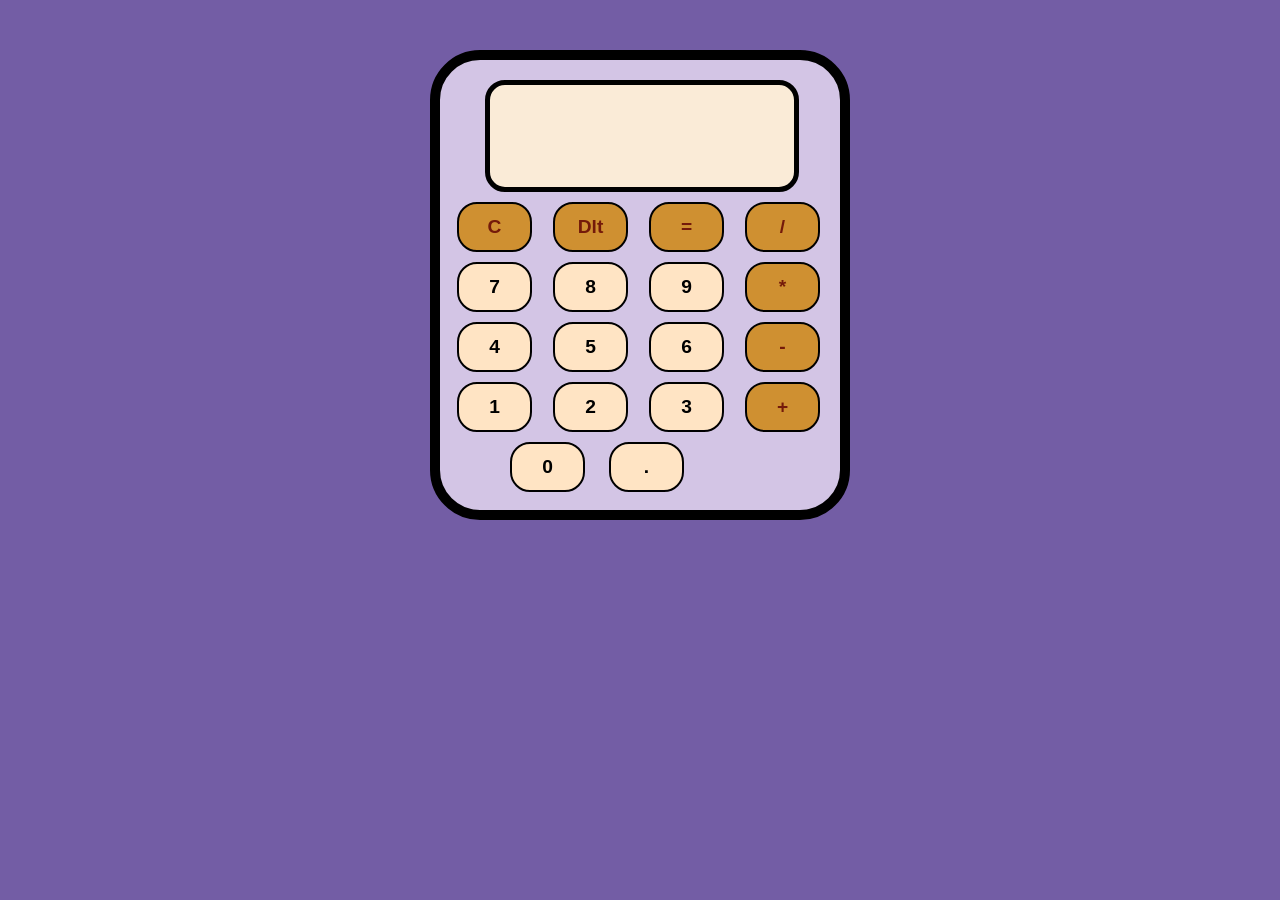
<file: index.html>
<!DOCTYPE html>
<html>
    <head>
        <link rel="stylesheet" href="./calculator.css">
        <title>calculator</title>
    </head>
    <body>
        <section>
            <div class="container">
                <div class="calc-body">
                    <input class="calc" id="calc" type="text"><br>
                        <div class="calc-button">
                            <button class="e" onclick="clr()">C</button>
                            <button class="e" onclick="dlt()">Dlt</button>
                            <button class="e" onclick="calculate()">=</button>
                            <button class="e" onclick="arrange('/')">/</button><br>

                            <button class="b" onclick="arrange('7')">7</button>
                            <button class="b" onclick="arrange('8')">8</button>
                            <button class="b" onclick="arrange('9')">9</button>
                            <button class="e" onclick="arrange('*')">*</button><br>

                            <button class="b" onclick="arrange('4')">4</button>
                            <button class="b" onclick="arrange('5')">5</button>
                            <button class="b" onclick="arrange('6')">6</button>
                            <button class="e" onclick="arrange('-')">-</button><br>

                            <button class="b" onclick="arrange('1')">1</button>
                            <button class="b" onclick="arrange('2')">2</button>
                            <button class="b" onclick="arrange('3')">3</button>
                            <button class="e" onclick="arrange('+')">+</button><br>

                            <button class="d d1" onclick="arrange('0')">0</button>
                            <button class="d d2" onclick="arrange('.')">.</button>
                        </div>
                </div>
            </div>
        </section>
        <script src="./calculator.js"></script>

    </body>
</html>
</file>
<file: calculator.css>
body{
    background-color:#735DA5;
    display: flex;
    justify-content: center;
    align-items: center;
    margin-top: 50px;
}
.main{
    background-color:#735DA5;
    display: flex;
    justify-content: center;
    align-items: center;
    width: 100%;
    height: 595px;
}
.calc-body{
    background-color:#D3C5E5;
    width: 400px;
    height: 450px;
    border-radius: 50px;
    border: 10px solid black;

}
.calc{
    margin-left: 45px;
    width: 300px;
    margin-top: 20px;
    height: 100px;
    background-color: antiquewhite;
    border-radius: 20px;
    border: 5px solid black;
    font-size: 24px;
}
.calc-button{
    width: 400px;
    height: 100px;
}
.b{
    width: 75px;
    height: 50px;
    margin-left: 17px;
    margin-top: 10px;
    border-radius: 20px;
    font-size: larger;
    font-weight: 600;
    border: 2px solid black;
    background-color: bisque;
}
.b:hover{
    background-color: burlywood;
    color: brown;
}
.d1{
    margin-left: 70px;
}
.d2{
    margin-left: 20px;
}
.d{
    width: 75px;
    height: 50px;
    font-size: larger;
    font-weight: 600;
    border: 2px solid black;
    background-color: bisque;
    margin-top: 10px;
    border-radius: 20px;
}
.d:hover{
    background-color: burlywood;
    color: brown;
}
.e{
    margin-left: 17px;
    width: 75px;
    height: 50px;
    font-size: larger;
    font-weight: 600;
    border: 2px solid black;
    background-color: bisque;
    margin-top: 10px;
    background-color: rgb(207, 144, 49);
    color: rgba(98, 3, 3, 0.833);
    border-radius: 20px;
}
.e:hover{
    background-color: chocolate;
    color: burlywood;
}
</file>
